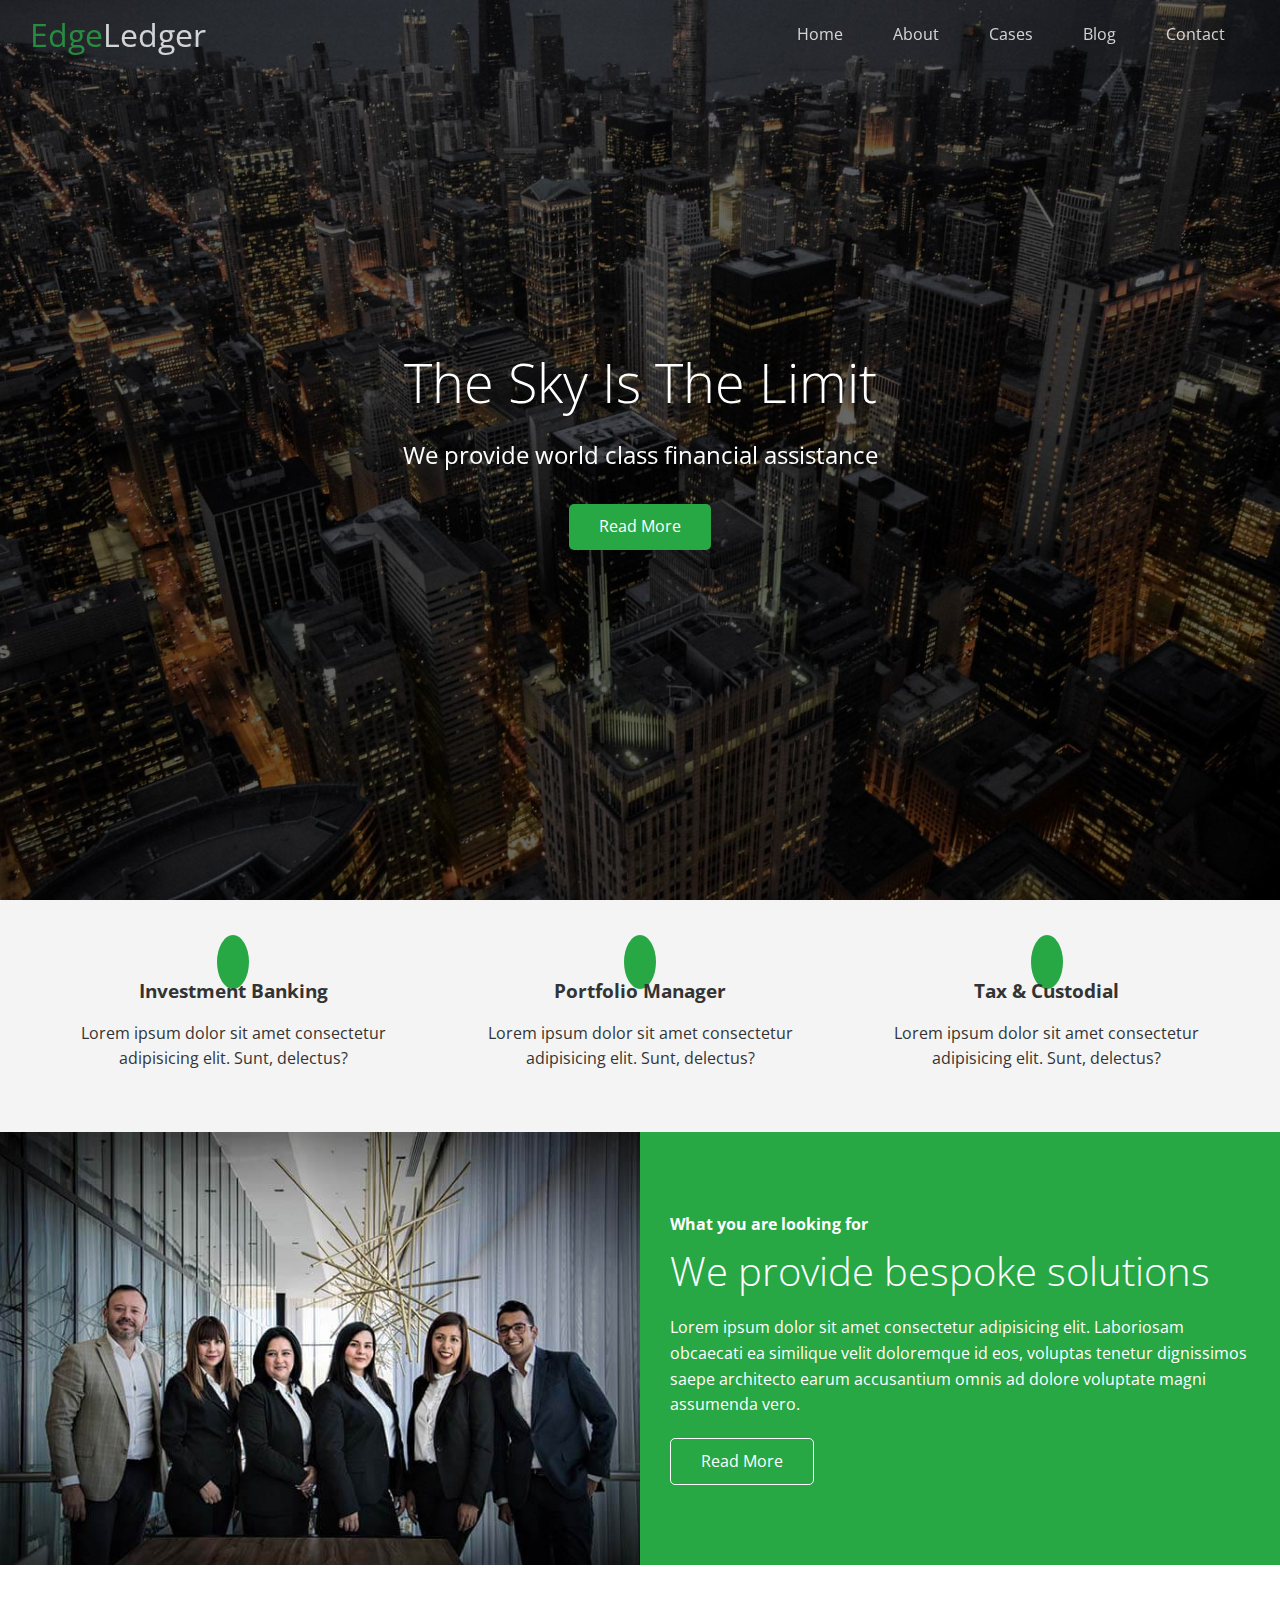
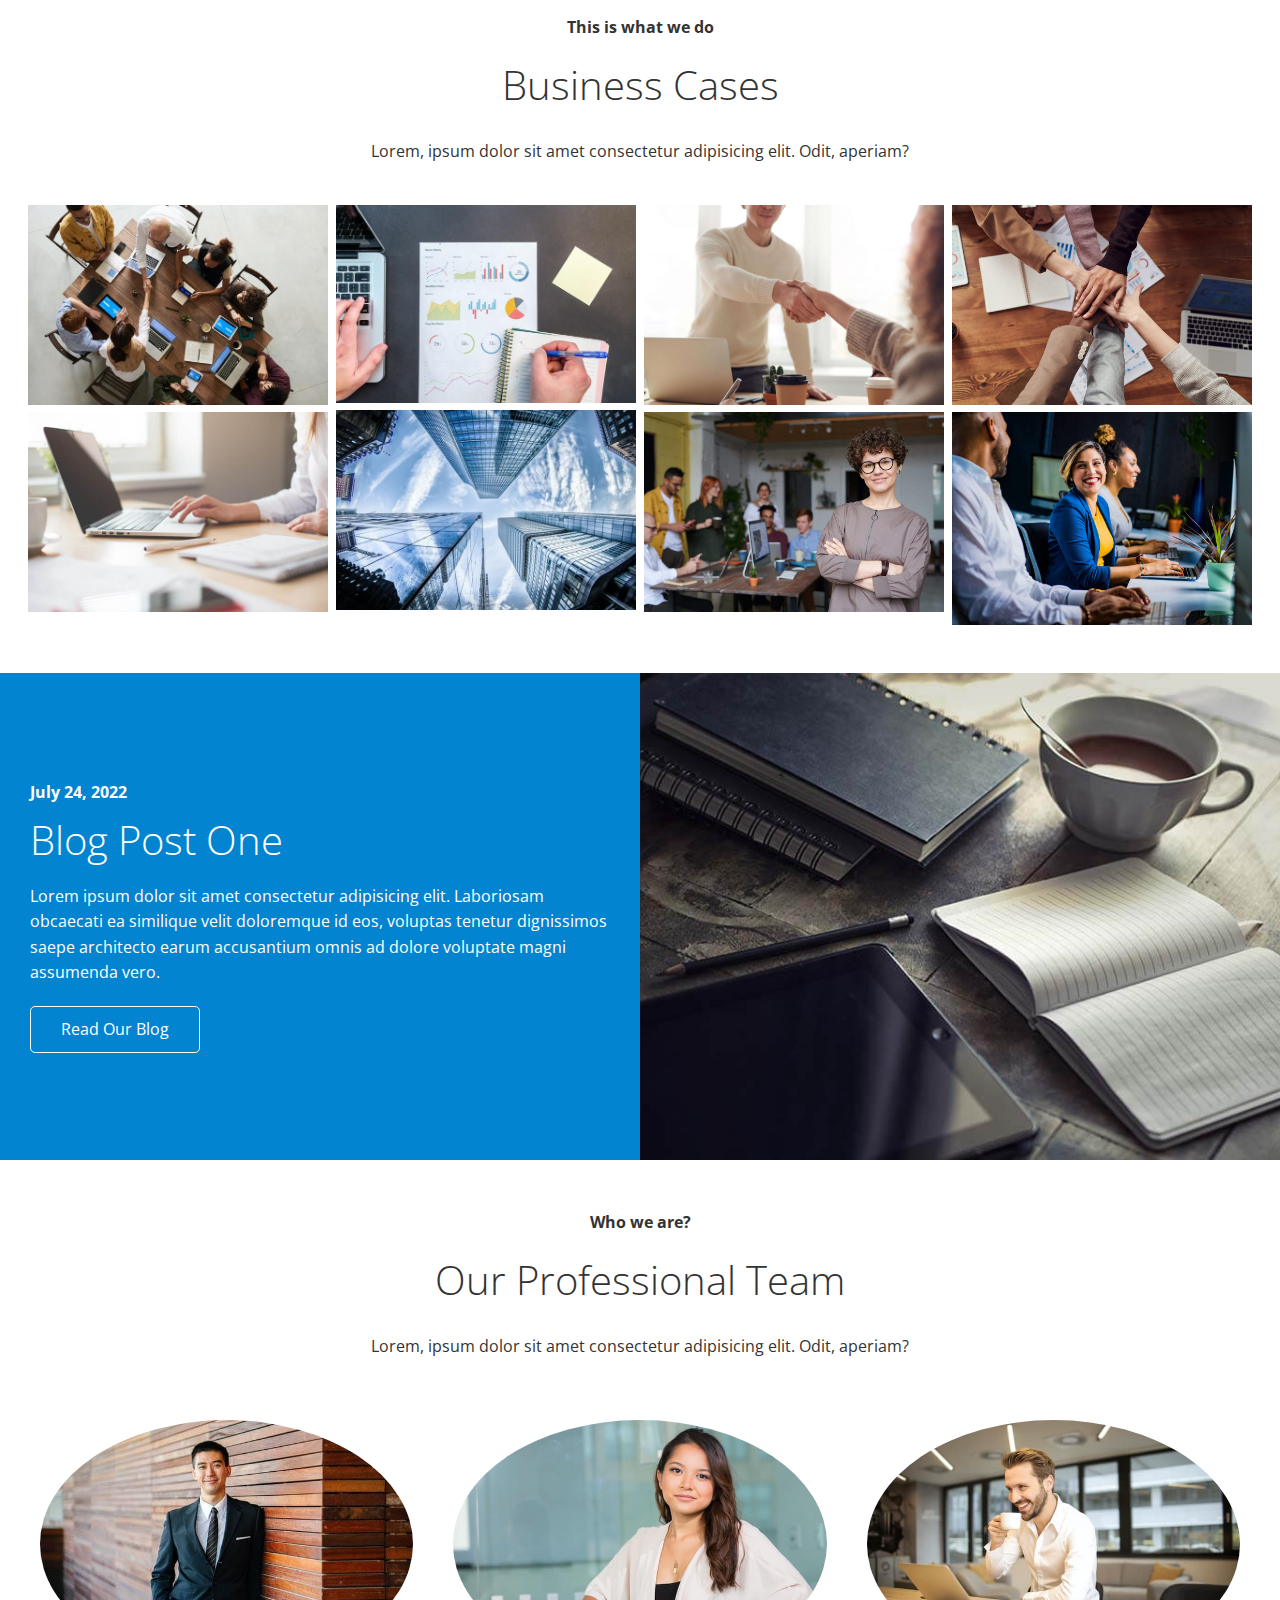
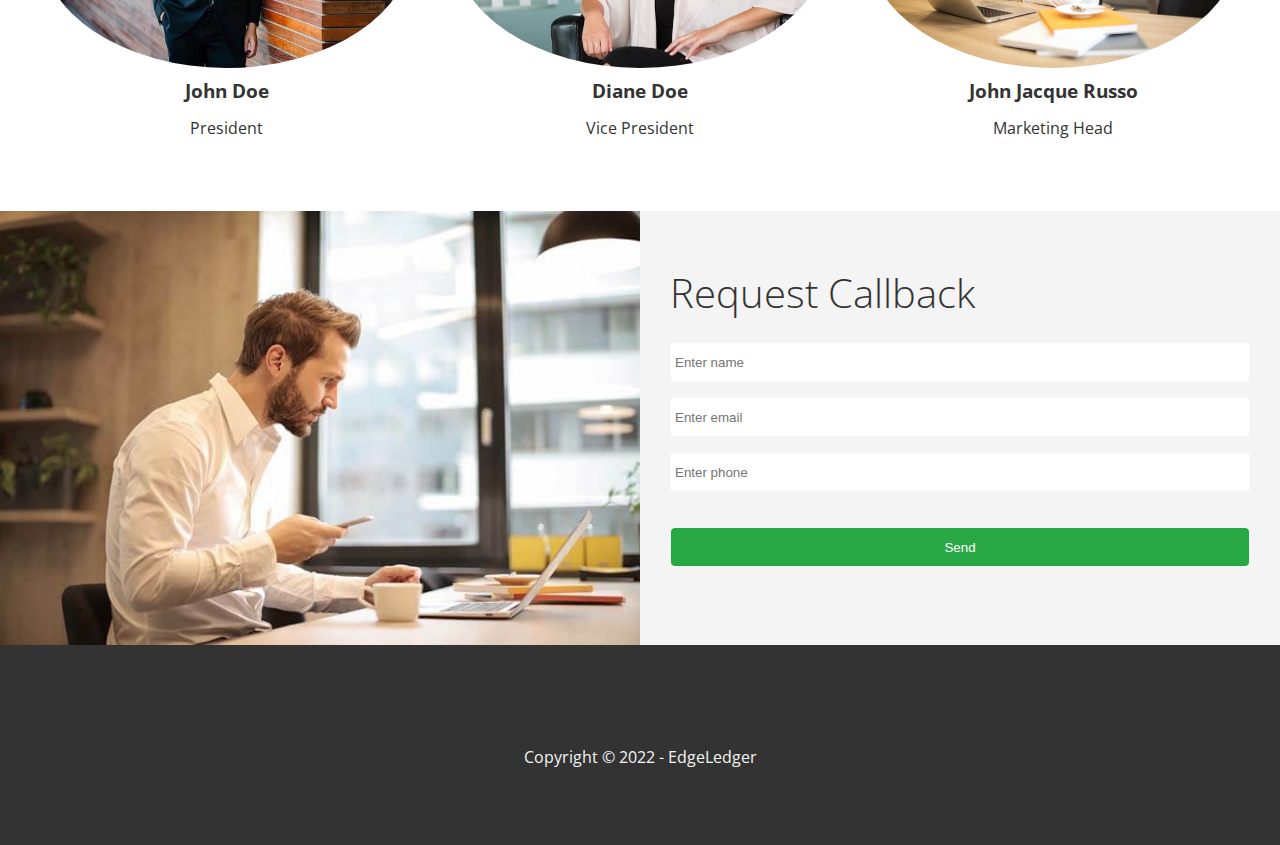
<file: index.html>
<!DOCTYPE html>
<html lang="en">
  <head>
    <meta charset="UTF-8" />
    <meta http-equiv="X-UA-Compatible" content="IE=edge" />
    <meta name="viewport" content="width=device-width, initial-scale=1.0" />
    <link
      rel="stylesheet"
      href="https://cdnjs.cloudflare.com/ajax/libs/font-awesome/6.1.1/css/all.min.css"
      integrity="sha512-KfkfwYDsLkIlwQp6LFnl8zNdLGxu9YAA1QvwINks4PhcElQSvqcyVLLD9aMhXd13uQjoXtEKNosOWaZqXgel0g=="
      crossorigin="anonymous"
      referrerpolicy="no-referrer"
    />
    <link rel="stylesheet" href="css/utilities.css" />
    <link rel="stylesheet" href="css/style.css" />
    <title>Welcome to EdgeLedger</title>
  </head>
  <body id="home">
    <header class="hero">
      <div id="navbar" class="navbar top">
        <h1 class="logo">
          <span class="text-primary"><i class="fas fa-book-open"></i> Edge</span
          >Ledger
        </h1>
        <nav>
          <ul>
            <li><a href="#home">Home</a></li>
            <li><a href="#about">About</a></li>
            <li><a href="#cases">Cases</a></li>
            <li><a href="#blog">Blog</a></li>
            <li><a href="#contact">Contact</a></li>
          </ul>
        </nav>
      </div>
      <div class="content">
        <h1>The Sky Is The Limit</h1>
        <p>We provide world class financial assistance</p>
        <a href="#about" class="btn"
          ><i class="fas fa-chevron-right"></i> Read More</a
        >
      </div>
    </header>
    <main>
      <!-- About Icons -->
      <section id="about" class="bg-light icons">
        <div class="flex-items">
          <div>
            <i class="fas fa-university fa-2x"></i>
            <div>
              <h3>Investment Banking</h3>
              <p>
                Lorem ipsum dolor sit amet consectetur adipisicing elit. Sunt,
                delectus?
              </p>
            </div>
          </div>
          <div>
            <i class="fas fa-book-reader fa-2x"></i>
            <div>
              <h3>Portfolio Manager</h3>
              <p>
                Lorem ipsum dolor sit amet consectetur adipisicing elit. Sunt,
                delectus?
              </p>
            </div>
          </div>
          <div>
            <i class="fas fa-pencil-alt fa-2x"></i>
            <div>
              <h3>Tax & Custodial</h3>
              <p>
                Lorem ipsum dolor sit amet consectetur adipisicing elit. Sunt,
                delectus?
              </p>
            </div>
          </div>
        </div>
      </section>
      <!-- About: Solutions -->
      <section class="solutions flex-columns">
        <div class="row">
          <div class="column">
            <div class="column-1">
              <img src="/images/home/people.jpg" alt="" />
            </div>
          </div>
          <div class="column">
            <div class="column-2 bg-primary">
              <h4>What you are looking for</h4>
              <h2>We provide bespoke solutions</h2>
              <p>
                Lorem ipsum dolor sit amet consectetur adipisicing elit.
                Laboriosam obcaecati ea similique velit doloremque id eos,
                voluptas tenetur dignissimos saepe architecto earum accusantium
                omnis ad dolore voluptate magni assumenda vero.
              </p>
              <a href="blog.html" class="btn btn-outline"> Read More</a>
            </div>
          </div>
        </div>
      </section>
      <!-- Cases -->
      <section id="cases" class="cases flex-grid section-padding">
        <header class="section-header">
          <h4>This is what we do</h4>
          <h2>Business Cases</h2>
          <p>
            Lorem, ipsum dolor sit amet consectetur adipisicing elit. Odit,
            aperiam?
          </p>
        </header>
        <div class="row">
          <div class="column">
            <img src="/images/cases/cases1.jpg" alt="" />
            <img src="/images/cases/cases2.jpg" alt="" />
          </div>
          <div class="column">
            <img src="/images/cases/cases3.jpg" alt="" />
            <img src="/images/cases/cases4.jpg" alt="" />
          </div>
          <div class="column">
            <img src="/images/cases/cases5.jpg" alt="" />
            <img src="/images/cases/cases6.jpg" alt="" />
          </div>
          <div class="column">
            <img src="/images/cases/cases7.jpg" alt="" />
            <img src="/images/cases/cases8.jpg" alt="" />
          </div>
        </div>
      </section>
      <!-- Blog -->
      <section id="blog" class="blog flex-columns flex-reverse">
        <div class="row">
          <div class="column">
            <div class="column-1">
              <img src="/images/home/blog.jpg" alt="" />
            </div>
          </div>
          <div class="column">
            <div class="column-2 bg-secondary">
              <h4>July 24, 2022</h4>
              <h2>Blog Post One</h2>
              <p>
                Lorem ipsum dolor sit amet consectetur adipisicing elit.
                Laboriosam obcaecati ea similique velit doloremque id eos,
                voluptas tenetur dignissimos saepe architecto earum accusantium
                omnis ad dolore voluptate magni assumenda vero.
              </p>
              <a href="blog.html" class="btn btn-outline"> Read Our Blog</a>
            </div>
          </div>
        </div>
      </section>
      <!-- Team -->
      <section id="team" class="team section-padding">
        <header class="section-header">
          <h4>Who we are?</h4>
          <h2>Our Professional Team</h2>
          <p>
            Lorem, ipsum dolor sit amet consectetur adipisicing elit. Odit,
            aperiam?
          </p>
        </header>
        <div class="flex-items">
          <div>
            <img src="/images/team/person1.jpg" alt="" />
            <div>
              <h3>John Doe</h3>
              <p>President</p>
            </div>
          </div>
          <div>
            <img src="/images/team/person2.jpg" alt="" />
            <div>
              <h3>Diane Doe</h3>
              <p>Vice President</p>
            </div>
          </div>
          <div>
            <img src="/images/team/person3.jpg" alt="" />
            <div>
              <h3>John Jacque Russo</h3>
              <p>Marketing Head</p>
            </div>
          </div>
        </div>
      </section>
      <!-- Contact -->
      <section id="contact" class="contact flex-columns">
        <div class="row">
          <div class="column">
            <div class="column-1">
              <img src="/images/home/contact.jpg" alt="" />
            </div>
          </div>
          <div class="column">
            <div class="column-2 bg-light">
              <h2>Request Callback</h2>
              <form action="" class="callback-form">
                <div class="form-control">
                  <label for="name"></label>
                  <input
                    type="text"
                    name="name"
                    id="name"
                    placeholder="Enter name"
                  />
                </div>
                <div class="form-control">
                  <label for="email"></label>
                  <input
                    type="email"
                    name="email"
                    id="email"
                    placeholder="Enter email"
                  />
                </div>
                <div class="form-control">
                  <label for="phone"></label>
                  <input
                    type="text"
                    name="phone"
                    id="phone"
                    placeholder="Enter phone"
                  />
                </div>
                <input type="submit" value="Send" id="submit" class="btn" />
              </form>
            </div>
          </div>
        </div>
      </section>
    </main>
    <!-- Footer -->
    <footer class="footer bg-dark">
      <div class="social">
        <a href="#"><i class="fab fa-facebook fa-2x"></i> </a>
        <a href="#"><i class="fab fa-twitter fa-2x"></i> </a>
        <a href="#"><i class="fab fa-youtube fa-2x"></i> </a>
        <a href="#"><i class="fab fa-linkedin fa-2x"></i> </a>
      </div>
      <p>Copyright &copy; 2022 - EdgeLedger</p>
    </footer>
    <script>
      const navbar = document.getElementById("navbar");

      window.onscroll = function () {
        if (window.pageYOffset > 100) {
          navbar.classList.remove("top");
        } else {
          navbar.classList.add("top");
        }
      };
    </script>
  </body>
</html>
</file>
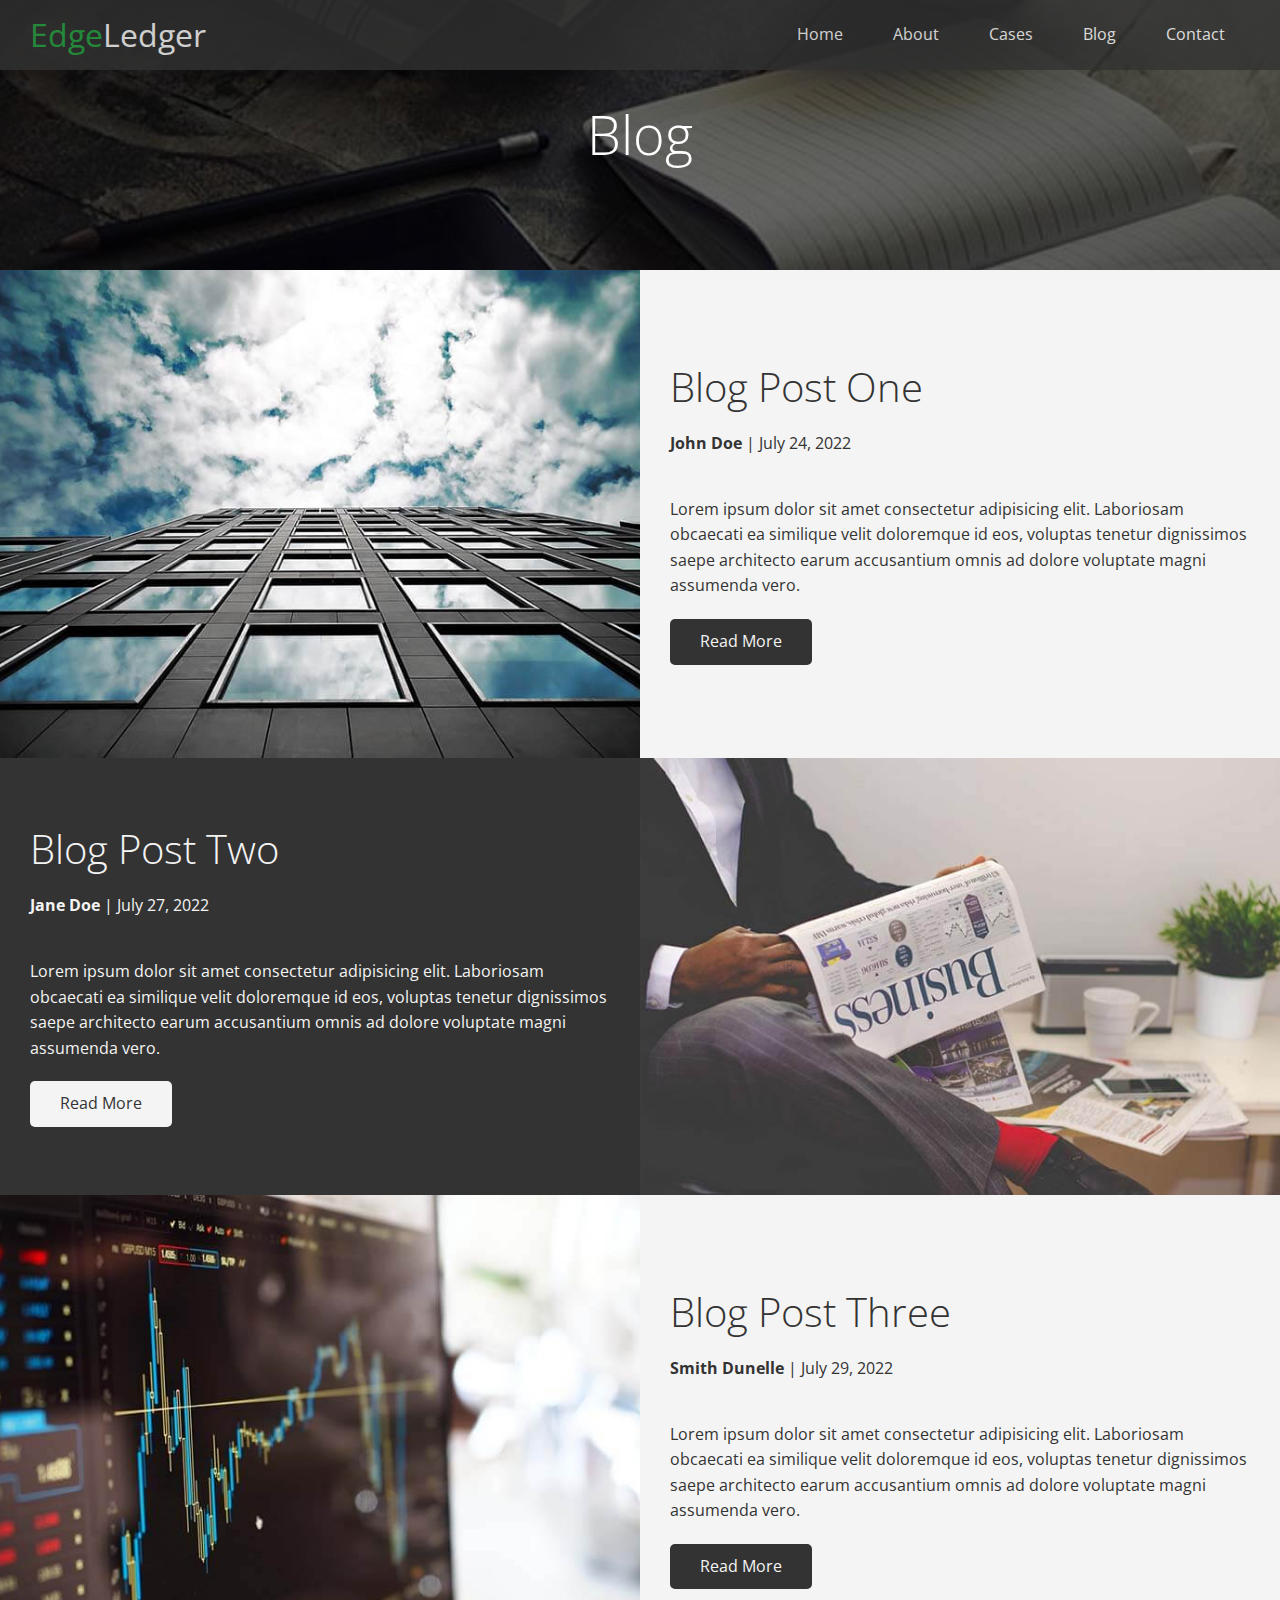
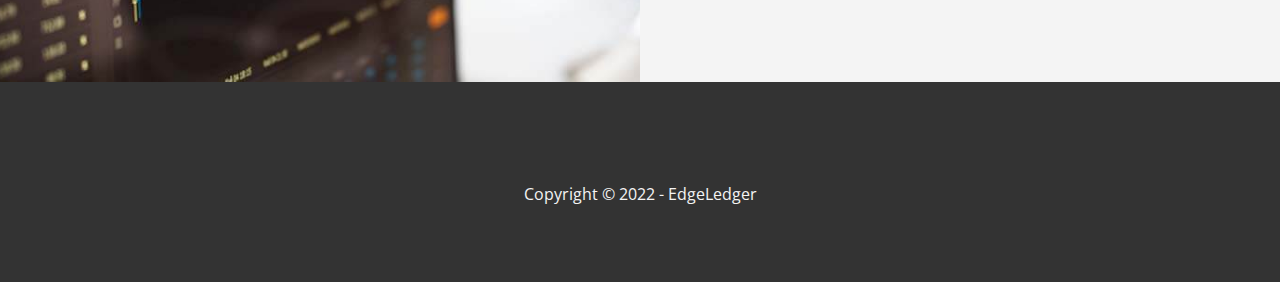
<file: blog.html>
<!DOCTYPE html>
<html lang="en">
  <head>
    <meta charset="UTF-8" />
    <meta http-equiv="X-UA-Compatible" content="IE=edge" />
    <meta name="viewport" content="width=device-width, initial-scale=1.0" />
    <link
      rel="stylesheet"
      href="https://cdnjs.cloudflare.com/ajax/libs/font-awesome/6.1.1/css/all.min.css"
      integrity="sha512-KfkfwYDsLkIlwQp6LFnl8zNdLGxu9YAA1QvwINks4PhcElQSvqcyVLLD9aMhXd13uQjoXtEKNosOWaZqXgel0g=="
      crossorigin="anonymous"
      referrerpolicy="no-referrer"
    />
    <link rel="stylesheet" href="css/utilities.css" />
    <link rel="stylesheet" href="css/style.css" />
    <title>Read Our Blog</title>
  </head>
  <!-- Header -->
  <body id="home">
    <header class="hero blog">
      <!-- Navbar -->
      <div id="navbar" class="navbar">
        <!-- Logo -->
        <h1 class="logo">
          <span class="text-primary"><i class="fas fa-book-open"></i> Edge</span
          >Ledger
        </h1>
        <!-- Nav Menus -->
        <nav>
          <ul>
            <li><a href="index.html">Home</a></li>
            <li><a href="index.html#about">About</a></li>
            <li><a href="index.html#cases">Cases</a></li>
            <li><a href="index.html#blog">Blog</a></li>
            <li><a href="index.html#contact">Contact</a></li>
          </ul>
        </nav>
      </div>
      <div class="content">
        <h1>Blog</h1>
      </div>
    </header>
    <main>
      <!-- Post Articles -->
      <article class="flex-columns">
        <div class="row">
          <div class="column">
            <div class="column-1">
              <img src="/images/blog/blog1.jpg" alt="" />
            </div>
          </div>
          <div class="column">
            <div class="column-2 bg-light">
              <h2>Blog Post One</h2>
              <p class="meta">
                <i class="fa-solid fa-user"></i><strong> John Doe</strong> |
                July 24, 2022
              </p>
              <p>
                Lorem ipsum dolor sit amet consectetur adipisicing elit.
                Laboriosam obcaecati ea similique velit doloremque id eos,
                voluptas tenetur dignissimos saepe architecto earum accusantium
                omnis ad dolore voluptate magni assumenda vero.
              </p>
              <a href="post.html" class="btn btn-dark"> Read More</a>
            </div>
          </div>
        </div>
      </article>
      <article class="flex-columns flex-reverse">
        <div class="row">
          <div class="column flex-reverse">
            <div class="column-1">
              <img src="/images/blog/blog2.jpg" alt="" />
            </div>
          </div>
          <div class="column">
            <div class="column-2 bg-dark">
              <h2>Blog Post Two</h2>
              <p class="meta">
                <i class="fa-solid fa-user"></i><strong> Jane Doe</strong> |
                July 27, 2022
              </p>
              <p>
                Lorem ipsum dolor sit amet consectetur adipisicing elit.
                Laboriosam obcaecati ea similique velit doloremque id eos,
                voluptas tenetur dignissimos saepe architecto earum accusantium
                omnis ad dolore voluptate magni assumenda vero.
              </p>
              <a href="post.html" class="btn btn-light"> Read More</a>
            </div>
          </div>
        </div>
      </article>
      <article class="flex-columns">
        <div class="row">
          <div class="column">
            <div class="column-1">
              <img src="/images/blog/blog3.jpg" alt="" />
            </div>
          </div>
          <div class="column">
            <div class="column-2 bg-light">
              <h2>Blog Post Three</h2>
              <p class="meta">
                <i class="fa-solid fa-user"></i
                ><strong> Smith Dunelle </strong> | July 29, 2022
              </p>
              <p>
                Lorem ipsum dolor sit amet consectetur adipisicing elit.
                Laboriosam obcaecati ea similique velit doloremque id eos,
                voluptas tenetur dignissimos saepe architecto earum accusantium
                omnis ad dolore voluptate magni assumenda vero.
              </p>
              <a href="post.html" class="btn btn-dark"> Read More</a>
            </div>
          </div>
        </div>
      </article>
    </main>
    <!-- Footer -->
    <footer class="footer bg-dark">
      <div class="social">
        <a href="#"><i class="fab fa-facebook fa-2x"></i> </a>
        <a href="#"><i class="fab fa-twitter fa-2x"></i> </a>
        <a href="#"><i class="fab fa-youtube fa-2x"></i> </a>
        <a href="#"><i class="fab fa-linkedin fa-2x"></i> </a>
      </div>
      <p>Copyright &copy; 2022 - EdgeLedger</p>
    </footer>
  </body>
</html>
</file>
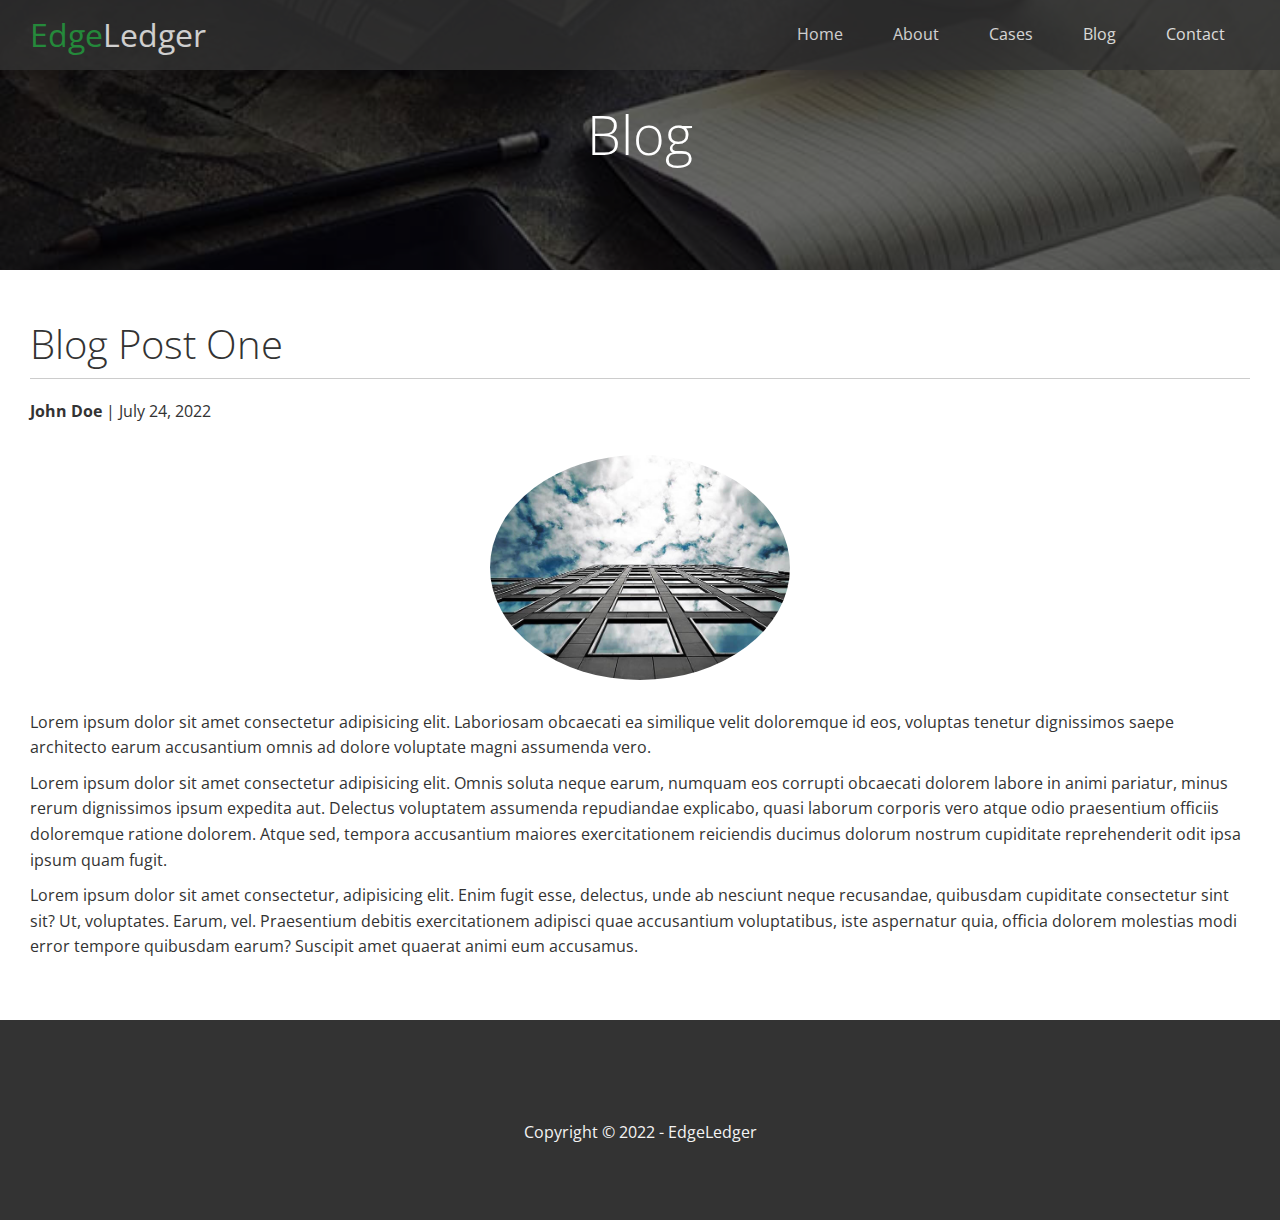
<file: post.html>
<!DOCTYPE html>
<html lang="en">
  <head>
    <meta charset="UTF-8" />
    <meta http-equiv="X-UA-Compatible" content="IE=edge" />
    <meta name="viewport" content="width=device-width, initial-scale=1.0" />
    <link
      rel="stylesheet"
      href="https://cdnjs.cloudflare.com/ajax/libs/font-awesome/6.1.1/css/all.min.css"
      integrity="sha512-KfkfwYDsLkIlwQp6LFnl8zNdLGxu9YAA1QvwINks4PhcElQSvqcyVLLD9aMhXd13uQjoXtEKNosOWaZqXgel0g=="
      crossorigin="anonymous"
      referrerpolicy="no-referrer"
    />
    <link rel="stylesheet" href="css/utilities.css" />
    <link rel="stylesheet" href="css/style.css" />
    <title>Blog Post One</title>
  </head>
  <!-- Header -->
  <body id="home">
    <header class="hero blog">
      <!-- Navbar -->
      <div id="navbar" class="navbar">
        <!-- Logo -->
        <h1 class="logo">
          <span class="text-primary"><i class="fas fa-book-open"></i> Edge</span
          >Ledger
        </h1>
        <!-- Nav Menus -->
        <nav>
          <ul>
            <li><a href="index.html">Home</a></li>
            <li><a href="index.html#about">About</a></li>
            <li><a href="index.html#cases">Cases</a></li>
            <li><a href="index.html#blog">Blog</a></li>
            <li><a href="index.html#contact">Contact</a></li>
          </ul>
        </nav>
      </div>
      <div class="content">
        <h1>Blog</h1>
      </div>
    </header>
    <main>
      <section class="post">
        <h2>Blog Post One</h2>
        <p class="meta">
          <i class="fa-solid fa-user"></i><strong> John Doe</strong> | July 24,
          2022
        </p>
        <img src="/images/blog/blog1.jpg" alt="" />
        <p>
          Lorem ipsum dolor sit amet consectetur adipisicing elit. Laboriosam
          obcaecati ea similique velit doloremque id eos, voluptas tenetur
          dignissimos saepe architecto earum accusantium omnis ad dolore
          voluptate magni assumenda vero.
        </p>
        <p>
          Lorem ipsum dolor sit amet consectetur adipisicing elit. Omnis soluta
          neque earum, numquam eos corrupti obcaecati dolorem labore in animi
          pariatur, minus rerum dignissimos ipsum expedita aut. Delectus
          voluptatem assumenda repudiandae explicabo, quasi laborum corporis
          vero atque odio praesentium officiis doloremque ratione dolorem. Atque
          sed, tempora accusantium maiores exercitationem reiciendis ducimus
          dolorum nostrum cupiditate reprehenderit odit ipsa ipsum quam fugit.
        </p>
        <p>
          Lorem ipsum dolor sit amet consectetur, adipisicing elit. Enim fugit
          esse, delectus, unde ab nesciunt neque recusandae, quibusdam
          cupiditate consectetur sint sit? Ut, voluptates. Earum, vel.
          Praesentium debitis exercitationem adipisci quae accusantium
          voluptatibus, iste aspernatur quia, officia dolorem molestias modi
          error tempore quibusdam earum? Suscipit amet quaerat animi eum
          accusamus.
        </p>
      </section>
    </main>
    <!-- Footer -->
    <footer class="footer bg-dark">
      <div class="social">
        <a href="#"><i class="fab fa-facebook fa-2x"></i> </a>
        <a href="#"><i class="fab fa-twitter fa-2x"></i> </a>
        <a href="#"><i class="fab fa-youtube fa-2x"></i> </a>
        <a href="#"><i class="fab fa-linkedin fa-2x"></i> </a>
      </div>
      <p>Copyright &copy; 2022 - EdgeLedger</p>
    </footer>
  </body>
</html>
</file>
<file: css/utilities.css>
/* Text Colors */
.text-primary {
  color: #28a745;
}

.text-secondary {
  color: #0284d0;
}

/* Button */
.btn {
  cursor: pointer;
  display: inline-block;
  background: #28a745;
  color: #fff;
  padding: 10px 30px;
  border: none;
  border-radius: 5px;
}

.btn:hover {
  opacity: 0.9;
}

.btn-primary,
.bg-primary {
  background: #28a745;
  color: #fff;
}

.btn-secondary,
.bg-secondary {
  background: #0284d0;
  color: #fff;
}

.btn-light,
.bg-light {
  background: #f4f4f4;
  color: #333;
}

.btn-dark,
.bg-dark {
  background: #333;
  color: #f4f4f4;
}

.btn-outline {
  background: transparent;
  border: 1px solid #fff;
}

/* Icons */
.icons {
  padding: 30px;
}

.icons h3 {
  font-weight: bold;
  margin-bottom: 15px;
}

.icons i {
  background: #28a745;
  color: #fff;
  padding: 1rem;
  border-radius: 50%;
  margin-bottom: 15px;
}

/* Flex Items */
.flex-items {
  display: flex;
  justify-content: center;
  align-items: center;
  text-align: center;
  height: 100%;
}

.flex-items > div {
  padding: 20px;
}

.flex-items img {
  border-radius: 50%;
}

/* Flex Columns */
.flex-columns.flex-reverse .row {
  flex-direction: row-reverse;
}
.flex-columns .row {
  display: flex;
  flex-direction: row;
  flex-wrap: wrap;
  width: 100%;
}

.flex-columns .row .column {
  display: flex;
  flex-direction: column;
  flex-basis: 100%;
  flex: 1;
}

.flex-columns .row .column .column-1,
.flex-columns .row .column .column-2 {
  height: 100%;
}

.flex-columns .row .column img {
  width: 100%;
  height: 100%;
  object-fit: cover;
}

.flex-columns .column-2 {
  display: flex;
  flex-direction: column;
  justify-content: center;
  align-items: flex-start;
  padding: 30px;
}

.flex-columns h2 {
  font-size: 2.5rem;
  font-weight: 100;
}

.flex-columns h4 {
  margin-bottom: 10px;
}

.flex-columns p {
  margin: 20px 0;
}

/* Section Header */
.section-padding {
  padding: 20px 20px 40px;
}
.section-header {
  display: flex;
  flex-direction: column;
  justify-content: center;
  align-items: center;
  text-align: center;
  padding: 30px;
}

.section-header h2 {
  font-size: 2.5rem;
  margin: 20px 0;
}

/* Flex Grid */
.flex-grid .row {
  display: flex;
  flex-wrap: wrap;
  padding: 0 4px;
}

.flex-grid .column {
  flex: 25%;
  max-width: 25%;
  padding: 0 4px;
}
</file>
<file: css/style.css>
@import url("https://fonts.googleapis.com/css2?family=Open+Sans:wght@300;400&display=swap");

* {
  box-sizing: border-box;
  margin: 0;
  padding: 0;
}

body {
  font-family: "Open Sans", sans-serif;
  background: #fff;
  color: #333;
  line-height: 1.6;
}

ul {
  list-style: none;
}

a {
  text-decoration: none;
  color: #333;
}

h1,
h2 {
  font-weight: 300;
  line-height: 1.2;
}

p {
  margin: 10px 0;
}

img {
  width: 100%;
}

/* Navbar */
.navbar {
  display: flex;
  align-items: center;
  justify-content: space-between;
  background: #333;
  color: #fff;
  height: 70px;
  width: 100%;
  opacity: 0.8;
  position: fixed;
  top: 0;
  padding: 0 30px;
}

.navbar.top {
  background: transparent;
}

.navbar a {
  color: #fff;
  padding: 10px 20px;
  margin: 0 5px;
}

.navbar ul {
  display: flex;
}

.navbar .logo {
  font-weight: 400;
}

.navbar a:hover {
  border-bottom: 2px solid #28a745;
}

/* Header */
.hero {
  background: url("/images/home/showcase.jpg") no-repeat center center/cover;
  height: 100vh;
  color: #fff;
  position: relative;
}

.hero .content {
  display: flex;
  flex-direction: column;
  align-items: center;
  justify-content: center;
  text-align: center;
  height: 100%;
  padding: 0 20px;
}

.hero .content h1 {
  font-size: 3.4rem;
}

.hero .content p {
  font-size: 1.5em;
  max-width: 600px;
  margin: 20px 0 30px;
}

.hero::before {
  content: "";
  position: absolute;
  top: 0;
  left: 0;
  background: rgba(0, 0, 0, 0.6);
  height: 100%;
  width: 100%;
}

.hero * {
  z-index: 10;
}

.hero.blog {
  background: url("../images/home/blog.jpg") no-repeat center center/cover;
  height: 30vh;
}

/* Cases */

.cases img:hover {
  opacity: 0.7;
}

/* Callback Form */
.callback-form {
  width: 100%;
  padding: 20px 0;
}

.callback-form label {
  display: block;
  margin-bottom: 5px;
}

.callback-form .form-control {
  margin-bottom: 15px;
}

.callback-form input {
  width: 100%;
  padding: 4px;
  border: 1px solid #f5f5f5;
  height: 40px;
}

.callback-form .btn {
  padding: 12px 0;
  margin-top: 20px;
}

.callback-form input:focus {
  outline-color: #28a745;
}

/* Post */
.post {
  padding: 50px 30px;
}

.post h2 {
  font-size: 2.5rem;
  margin-bottom: 20px;
  padding-bottom: 10px;
  border-bottom: 1px solid #ccc;
}

.post .meta {
  margin-bottom: 30px;
}

.post img {
  width: 300px;
  border-radius: 50%;
  display: block;
  margin: 0 auto 30px;
}

/* Footer */
.footer {
  display: flex;
  flex-direction: column;
  justify-content: center;
  align-content: center;
  align-items: center;
  text-align: center;
  height: 200px;
}

.footer a {
  color: #fff;
}

.footer a:hover {
  color: #28a745;
}

.footer .social > * {
  margin-right: 30px;
}

/* Mobile */
@media screen and (max-width: 760px) {
  .navbar {
    flex-direction: column;
    height: 120px;
    padding: 20px;
  }

  .navbar a {
    padding: 10px 10px;
  }

  .flex-items {
    flex-direction: column;
  }

  .flex-columns .row .column,
  .flex-grid .column {
    flex: 100%;
    max-width: 100%;
  }

  .team img {
    width: 80%;
  }
}
</file>
